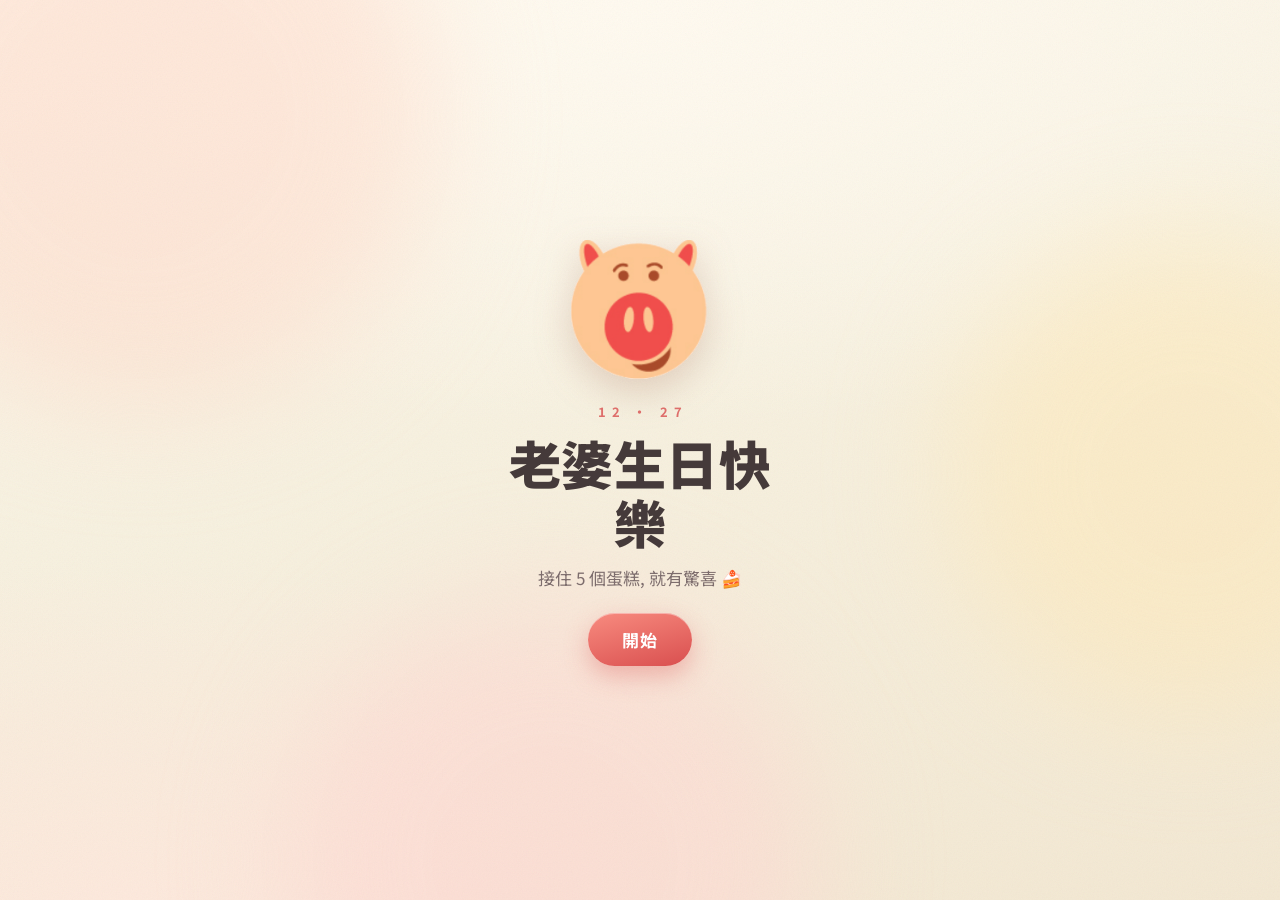
<file: index.html>
<!DOCTYPE html>
<html lang="zh-HK">
<head>
<meta charset="utf-8">
<meta name="viewport" content="width=device-width, initial-scale=1, viewport-fit=cover">
<title>老婆生日快樂 💌 | IVY.HK</title>
<meta name="description" content="接住蛋糕, 就有禮物收。老公整嘅生日小卡片。">
<meta name="theme-color" content="#f7f1e0">
<meta name="color-scheme" content="light">

<link rel="manifest" href="manifest.json">
<link rel="icon" href="image/icon.svg" type="image/svg+xml">
<link rel="apple-touch-icon" href="image/heart_192.png">
<meta name="apple-mobile-web-app-capable" content="yes">
<meta name="apple-mobile-web-app-title" content="IVY">

<meta property="og:type" content="website">
<meta property="og:site_name" content="IVY.HK">
<meta property="og:title" content="老婆生日快樂 💌">
<meta property="og:description" content="接住蛋糕, 就有禮物收。">
<meta property="og:image" content="https://ivy.hk/image/og.png">
<meta property="og:image:width" content="1200">
<meta property="og:image:height" content="630">
<meta property="og:url" content="https://ivy.hk/">
<meta name="twitter:card" content="summary_large_image">

<link rel="preconnect" href="https://fonts.googleapis.com">
<link rel="preconnect" href="https://fonts.gstatic.com" crossorigin>
<link rel="stylesheet" href="https://fonts.googleapis.com/css2?family=Noto+Sans+TC:wght@400;700;900&display=swap">
<link rel="stylesheet" href="css/style.css">
</head>

<body>
<div class="bg" aria-hidden="true">
  <span class="bg__blob bg__blob--1"></span>
  <span class="bg__blob bg__blob--2"></span>
  <span class="bg__blob bg__blob--3"></span>
  <span class="bg__grain"></span>
</div>

<!-- ── STAGE 1 · intro ─────────────────────────────── -->
<section class="stage stage--intro" id="stage-intro">
  <div class="intro">
    <img class="intro__pig" src="image/hamm.png" alt="小豬" width="140" height="140">
    <p class="intro__kicker">12 · 27</p>
    <h1 class="intro__title">老婆生日快樂</h1>
    <p class="intro__hint">接住 5 個蛋糕, 就有驚喜 🍰</p>
    <button class="btn btn--primary" id="startBtn" type="button">開始</button>
  </div>
</section>

<!-- ── STAGE 2 · game ──────────────────────────────── -->
<section class="stage stage--game" id="stage-game" hidden>
  <header class="hud">
    <div class="hud__hearts" id="hearts" role="img" aria-label="進度 0 / 5"></div>
    <div class="hud__side">
      <span class="combo" id="combo" hidden></span>
      <button class="icon-btn" id="soundBtn" type="button" aria-pressed="true" aria-label="關閉音效">
        <svg class="icon-btn__on" viewBox="0 0 24 24" aria-hidden="true">
          <path d="M4 9v6h4l5 4V5L8 9H4z"/>
          <path class="icon-btn__wave" d="M16.5 8.5a5 5 0 0 1 0 7M19 6a8.5 8.5 0 0 1 0 12" fill="none" stroke="currentColor" stroke-width="1.8" stroke-linecap="round"/>
        </svg>
        <svg class="icon-btn__off" viewBox="0 0 24 24" aria-hidden="true">
          <path d="M4 9v6h4l5 4V5L8 9H4z"/>
          <path d="M17 9.5l4 5m0-5l-4 5" fill="none" stroke="currentColor" stroke-width="1.9" stroke-linecap="round"/>
        </svg>
      </button>
    </div>
  </header>

  <p class="hud__tip" id="tip">撳一下空中的蛋糕</p>

  <div class="playfield" id="playfield"></div>

  <div class="thrower" aria-hidden="true">
    <img src="image/hamm.png" alt="" width="150" height="150">
  </div>
</section>

<!-- ── STAGE 3 · victory ───────────────────────────── -->
<section class="stage stage--victory" id="stage-victory" hidden>
  <div class="victory">
    <img class="victory__pig" src="image/hamm.png" alt="小豬" width="150" height="150">

    <h2 class="victory__title">夠啦! 全部接住晒 🎂</h2>

    <svg class="victory__heart" viewBox="0 0 32 29.6" aria-hidden="true">
      <path d="M23.6,0c-3.4,0-6.3,2.7-7.6,5.6C14.7,2.7,11.8,0,8.4,0C3.8,0,0,3.8,0,8.4c0,9.4,9.5,11.9,16,21.2c6.1-9.3,16-12.1,16-21.2C32,3.8,28.2,0,23.6,0z"/>
    </svg>

    <p class="victory__sign">— 老公</p>

    <div class="victory__actions">
      <button class="btn btn--primary" id="replayBtn" type="button">再玩一次</button>
      <button class="btn btn--ghost" id="shareBtn" type="button">分享呢個遊戲 💛</button>
    </div>
  </div>
</section>

<div class="fx-layer" id="fxLayer" aria-hidden="true"></div>

<script src="js/game.js"></script>
<script type="module" src="https://static.cloudflareinsights.com/beacon.min.js/vce701823e78c4301a35b7e07294d87301792088814092" integrity="sha512-UKNk8GbxkABxKcXYuLkO16EleLGUkcvJWtpSNmExE0Too3ZaFAxTscNWEc1OdAv5/BikHawapSCaiD2XCmp+Bw==" data-cf-beacon='{"version":"2024.11.0","token":"15d9d79fa6d147a7b96003a0be233831","r":1,"spa":2}' crossorigin="anonymous"></script>
</body>
</html>
</file>
<file: css/style.css>
/* ============================================================
   IVY.HK · 老婆生日快樂
   Zero-build static stylesheet.
   ============================================================ */

/* ---------- 1. tokens ---------- */
:root {
  --cream:      #f7f1e0;
  --cream-2:    #fdf9ec;
  --paper:      #fbf6e4;
  --paper-edge: #e7ddc0;
  --red:        #f36363;
  --red-soft:   #f88b7f;
  --red-deep:   #d94f4f;
  --red-dark:   #b03b3b;
  --gold:       #e8b64c;
  --mint:       #7bb7a4;
  --ink:        #453a3a;
  --ink-soft:   #7d6d6d;

  --shadow-sm:  0 2px 6px rgba(120, 78, 60, .10);
  --shadow-md:  0 10px 30px rgba(120, 78, 60, .16);
  --shadow-lg:  0 24px 60px rgba(120, 78, 60, .22);

  --r-sm: 10px;
  --r-md: 18px;
  --r-lg: 26px;

  --ease-out: cubic-bezier(.22, .9, .28, 1);
  --ease-back: cubic-bezier(.34, 1.56, .64, 1);
}

/* ---------- 2. reset ---------- */
*, *::before, *::after { box-sizing: border-box; }

html, body {
  height: 100%;
  margin: 0;
}

body {
  font-family: 'Noto Sans TC', -apple-system, BlinkMacSystemFont, 'PingFang HK',
               'Microsoft JhengHei', 'Hiragino Sans CNS', sans-serif;
  color: var(--ink);
  background: var(--cream);
  overflow: hidden;
  -webkit-font-smoothing: antialiased;
  -webkit-tap-highlight-color: transparent;
}

h1, p, figure { margin: 0; }
button { font: inherit; color: inherit; }
img { display: block; max-width: 100%; }

[hidden] { display: none !important; }

:focus-visible {
  outline: 3px solid var(--red-deep);
  outline-offset: 3px;
  border-radius: 6px;
}

/* ---------- 3. background ---------- */
.bg {
  position: fixed;
  inset: 0;
  z-index: 0;
  overflow: hidden;
  pointer-events: none;          /* never intercept taps */
  background:
    radial-gradient(120% 80% at 50% 0%,   #fffaf0 0%, transparent 60%),
    radial-gradient(100% 70% at 10% 100%, #fde9dd 0%, transparent 55%),
    linear-gradient(165deg, #fdf8ec 0%, var(--cream) 45%, #f3e8d3 100%);
}

.bg__blob {
  position: absolute;
  border-radius: 50%;
  filter: blur(60px);
  opacity: .5;
  animation: blob-drift 26s ease-in-out infinite alternate;
}
.bg__blob--1 { width: 46vmax; height: 46vmax; left: -12vmax; top: -14vmax; background: #ffd9c9; }
.bg__blob--2 { width: 38vmax; height: 38vmax; right: -12vmax; top: 18vmax;  background: #ffe9b8; animation-delay: -8s; }
.bg__blob--3 { width: 42vmax; height: 42vmax; left: 22vmax; bottom: -18vmax; background: #ffd6d2; animation-delay: -16s; }

@keyframes blob-drift {
  from { transform: translate3d(0, 0, 0) scale(1); }
  to   { transform: translate3d(4vmax, 3vmax, 0) scale(1.12); }
}

.bg__grain {
  position: absolute;
  inset: -50%;
  opacity: .05;
  mix-blend-mode: multiply;
  background-image: url("data:image/svg+xml,%3Csvg xmlns='http://www.w3.org/2000/svg' width='180' height='180'%3E%3Cfilter id='n'%3E%3CfeTurbulence type='fractalNoise' baseFrequency='0.8' numOctaves='3' stitchTiles='stitch'/%3E%3C/filter%3E%3Crect width='100%25' height='100%25' filter='url(%23n)'/%3E%3C/svg%3E");
}

/* ---------- 4. stage machinery ---------- */
.stage {
  position: fixed;
  inset: 0;
  z-index: 2;
  display: flex;
  flex-direction: column;
  align-items: center;
  justify-content: center;
  gap: 22px;
  padding: calc(24px + env(safe-area-inset-top)) 20px calc(24px + env(safe-area-inset-bottom));
  opacity: 0;
  transform: translateY(14px) scale(.985);
  transition: opacity .45s var(--ease-out), transform .45s var(--ease-out);
  pointer-events: none;
}
.stage.is-active {
  opacity: 1;
  transform: none;
  pointer-events: auto;
}

/* ---------- 5. buttons ---------- */
.btn {
  appearance: none;
  border: 0;
  border-radius: 999px;
  padding: 14px 34px;
  font-size: 17px;
  font-weight: 700;
  letter-spacing: .04em;
  cursor: pointer;
  transition: transform .18s var(--ease-back), box-shadow .22s var(--ease-out), background .2s;
}
.btn:active { transform: translateY(1px) scale(.97); }

.btn--primary {
  color: #fff;
  background: linear-gradient(165deg, var(--red-soft), var(--red-deep));
  box-shadow: 0 10px 24px rgba(217, 79, 79, .34), inset 0 1px 0 rgba(255, 255, 255, .4);
}
.btn--primary:hover { transform: translateY(-2px); box-shadow: 0 16px 32px rgba(217, 79, 79, .42), inset 0 1px 0 rgba(255, 255, 255, .4); }

.btn--ghost {
  color: var(--red-deep);
  background: rgba(255, 255, 255, .72);
  border: 1.5px solid rgba(217, 79, 79, .28);
  box-shadow: var(--shadow-sm);
  font-size: 15px;
  padding: 11px 26px;
}
.btn--ghost:hover { background: #fff; transform: translateY(-2px); }

.btn--tiny {
  font-size: 13.5px;
  font-weight: 700;
  padding: 9px 20px;
}

/* ---------- 6. stage · intro ---------- */
.intro {
  display: flex;
  flex-direction: column;
  align-items: center;
  gap: 12px;
  text-align: center;
  max-width: 30ch;
}

.intro__pig {
  width: clamp(96px, 26vmin, 150px);
  height: auto;
  animation: bob 2.6s ease-in-out infinite;
  filter: drop-shadow(0 12px 18px rgba(150, 90, 70, .25));
}

.intro__kicker {
  margin-top: 6px;
  font-size: 13px;
  font-weight: 700;
  letter-spacing: .42em;
  text-indent: .42em;
  color: var(--red-deep);
  opacity: .8;
}

.intro__title {
  font-size: clamp(30px, 8.2vmin, 52px);
  font-weight: 900;
  line-height: 1.15;
  letter-spacing: .01em;
  color: var(--ink);
}

.intro__hint {
  font-size: clamp(14px, 3.6vmin, 17px);
  color: var(--ink-soft);
  line-height: 1.6;
  margin-bottom: 10px;
}

@keyframes bob {
  0%, 100% { transform: translateY(0) rotate(-2deg); }
  50%      { transform: translateY(-12px) rotate(2deg); }
}

/* ---------- 7. stage · game ---------- */
.stage--game { justify-content: flex-start; overflow: hidden; }

.hud {
  position: relative;
  z-index: 4;
  width: 100%;
  max-width: 620px;
  display: flex;
  align-items: center;
  justify-content: space-between;
  gap: 12px;
  padding-top: 6px;
}

.hud__hearts {
  display: flex;
  gap: 6px;
  align-items: center;
}

.heart-slot {
  width: 26px;
  height: 24px;
  color: rgba(69, 58, 58, .16);
  transition: color .25s var(--ease-out);
}
.heart-slot svg { width: 100%; height: 100%; fill: currentColor; }
.heart-slot.is-on {
  color: var(--red);
  animation: heart-pop .45s var(--ease-back);
}
.heart-slot.is-on svg { filter: drop-shadow(0 3px 6px rgba(217, 79, 79, .5)); }

@keyframes heart-pop {
  0%   { transform: scale(1); }
  45%  { transform: scale(1.45); }
  100% { transform: scale(1); }
}

.hud__side { display: flex; align-items: center; gap: 10px; }

.combo {
  font-size: 13px;
  font-weight: 900;
  letter-spacing: .06em;
  color: var(--gold);
  background: rgba(232, 182, 76, .16);
  border: 1px solid rgba(232, 182, 76, .4);
  border-radius: 999px;
  padding: 4px 11px;
  animation: combo-in .3s var(--ease-back);
}
@keyframes combo-in {
  from { transform: scale(.6); opacity: 0; }
  to   { transform: scale(1);  opacity: 1; }
}

.icon-btn {
  width: 40px;
  height: 40px;
  border-radius: 50%;
  border: 1.5px solid rgba(69, 58, 58, .14);
  background: rgba(255, 255, 255, .68);
  color: var(--ink);
  cursor: pointer;
  display: grid;
  place-items: center;
  transition: transform .18s var(--ease-back), background .2s;
}
.icon-btn:hover { transform: scale(1.08); background: #fff; }
.icon-btn svg { width: 20px; height: 20px; fill: currentColor; }
.icon-btn__off { display: none; }
.icon-btn[aria-pressed="false"] .icon-btn__on { display: none; }
.icon-btn[aria-pressed="false"] .icon-btn__off { display: block; }

.hud__tip {
  position: relative;
  z-index: 4;
  font-size: 13.5px;
  font-weight: 700;
  color: var(--ink-soft);
  letter-spacing: .05em;
  opacity: .9;
  transition: opacity .4s;
}
.hud__tip.is-gone { opacity: 0; }

.playfield {
  position: absolute;
  inset: 0;
  z-index: 2;
  overflow: hidden;
  touch-action: none;
}

/* cakes ---------------------------------------------------------------- */
.cake {
  position: absolute;
  left: 0;
  top: 0;
  width: 92px;
  height: 92px;
  padding: 0;
  border: 0;
  background: none;
  cursor: pointer;
  touch-action: none;
  will-change: transform;
  -webkit-tap-highlight-color: transparent;
}

.cake img {
  position: absolute;
  inset: 12px;
  width: 68px;
  height: 68px;
  object-fit: contain;
  filter: drop-shadow(0 8px 10px rgba(140, 70, 60, .3));
}

.cake::before {
  content: '';
  position: absolute;
  inset: 2px;
  border-radius: 50%;
  border: 2px solid rgba(243, 99, 99, .38);
  background: radial-gradient(circle, rgba(255, 255, 255, .62) 0%, rgba(255, 255, 255, 0) 68%);
  animation: halo 1.5s ease-in-out infinite;
  pointer-events: none;
}

.cake:hover::before { border-color: rgba(243, 99, 99, .75); }
.cake.is-caught { pointer-events: none; }
/* the pop animates the inner <img>; the <button> keeps its positioning transform */
.cake.is-caught img { animation: cake-pop .38s var(--ease-out) forwards; }

@keyframes halo {
  0%, 100% { transform: scale(1);    opacity: .75; }
  50%      { transform: scale(1.14); opacity: 1; }
}

@keyframes cake-pop {
  0%   { opacity: 1; }
  100% { opacity: 0; transform: scale(1.5) translateY(-18px); }
}

/* thrower (the pig) ---------------------------------------------------- */
.thrower {
  position: absolute;
  left: 50%;
  bottom: calc(6px + env(safe-area-inset-bottom));
  transform: translateX(-50%);
  pointer-events: none;
  z-index: 3;
}
.thrower img {
  width: clamp(96px, 24vmin, 152px);
  height: auto;
  filter: drop-shadow(0 14px 18px rgba(140, 80, 60, .26));
  animation: bob 2.4s ease-in-out infinite;
}
.thrower.is-throwing img { animation: throw-pig .42s var(--ease-out); }

@keyframes throw-pig {
  0%   { transform: translateY(0)    scale(1, 1); }
  30%  { transform: translateY(6px)  scale(1.1, .86); }
  55%  { transform: translateY(-22px) scale(.9, 1.14); }
  100% { transform: translateY(0)    scale(1, 1); }
}

.thrower.is-cheer img { animation: cheer 1.1s var(--ease-out); }
@keyframes cheer {
  0%   { transform: translateY(0)    scale(1, 1) rotate(0); }
  25%  { transform: translateY(-26px) scale(.94, 1.1) rotate(-6deg); }
  50%  { transform: translateY(0)    scale(1.08, .92) rotate(6deg); }
  75%  { transform: translateY(-18px) scale(.96, 1.06) rotate(-4deg); }
  100% { transform: translateY(0)    scale(1, 1) rotate(0); }
}

/* ---------- 8. stage · victory ---------- */
.stage--victory { text-align: center; }

.victory {
  display: flex;
  flex-direction: column;
  align-items: center;
  gap: 8px;
  max-width: 32ch;
}

.victory__pig {
  width: clamp(104px, 27vmin, 168px);
  height: auto;
  filter: drop-shadow(0 16px 22px rgba(140, 80, 60, .28));
  animation: cheer 1.5s var(--ease-out) infinite;
}

.victory__title {
  margin-top: 8px;
  font-size: clamp(22px, 6vmin, 34px);
  font-weight: 900;
  line-height: 1.3;
  color: var(--red-deep);
  letter-spacing: .01em;
  animation: pop-in .55s var(--ease-back) both;
}

.victory__heart {
  width: clamp(46px, 11vmin, 62px);
  height: auto;
  fill: var(--red);
  margin-top: 6px;
  filter: drop-shadow(0 6px 12px rgba(217, 79, 79, .4));
  animation: pulse 1.1s ease-in-out infinite;
}

.victory__sign {
  font-size: 13.5px;
  font-weight: 700;
  color: var(--ink-soft);
  letter-spacing: .06em;
}

.victory__actions {
  margin-top: 18px;
  display: flex;
  flex-wrap: wrap;
  justify-content: center;
  gap: 10px;
}

@keyframes pop-in {
  from { opacity: 0; transform: scale(.7) translateY(10px); }
  to   { opacity: 1; transform: none; }
}

@keyframes pulse {
  0%, 100% { transform: scale(1); }
  50%      { transform: scale(1.22); }
}

/* ---------- 9. fx layer ---------- */
.fx-layer {
  position: fixed;
  inset: 0;
  z-index: 40;
  pointer-events: none;
  overflow: hidden;
}

.confetti {
  position: absolute;
  width: var(--w);
  height: calc(var(--w) * .58);
  border-radius: 1.5px;
  background: var(--c);
  will-change: transform, opacity;
  animation: confetti-fall var(--dur) cubic-bezier(.25, .7, .4, 1) forwards;
}
.confetti--round { border-radius: 50%; height: var(--w); }

@keyframes confetti-fall {
  0%   { transform: translate3d(0, 0, 0) rotate(0deg); opacity: 1; }
  100% { transform: translate3d(var(--dx), var(--dy), 0) rotate(var(--rot)); opacity: 0; }
}

.pop-text {
  position: absolute;
  font-size: 22px;
  font-weight: 900;
  color: var(--red-deep);
  text-shadow: 0 2px 6px rgba(255, 255, 255, .9);
  animation: pop-up .85s var(--ease-out) forwards;
}
@keyframes pop-up {
  0%   { transform: translate(-50%, -50%) scale(.5); opacity: 0; }
  25%  { transform: translate(-50%, -60%) scale(1.15); opacity: 1; }
  100% { transform: translate(-50%, -150%) scale(1); opacity: 0; }
}

/* ---------- 10. responsive ---------- */
@media (max-height: 620px) {
  .victory { gap: 4px; }
  .victory__pig { width: clamp(84px, 20vmin, 120px); }
  .victory__actions { margin-top: 10px; }
}

@media (prefers-reduced-motion: reduce) {
  *, *::before, *::after {
    animation-duration: .01ms !important;
    animation-iteration-count: 1 !important;
    transition-duration: .01ms !important;
  }
  .bg__blob { animation: none; }
}
</file>
